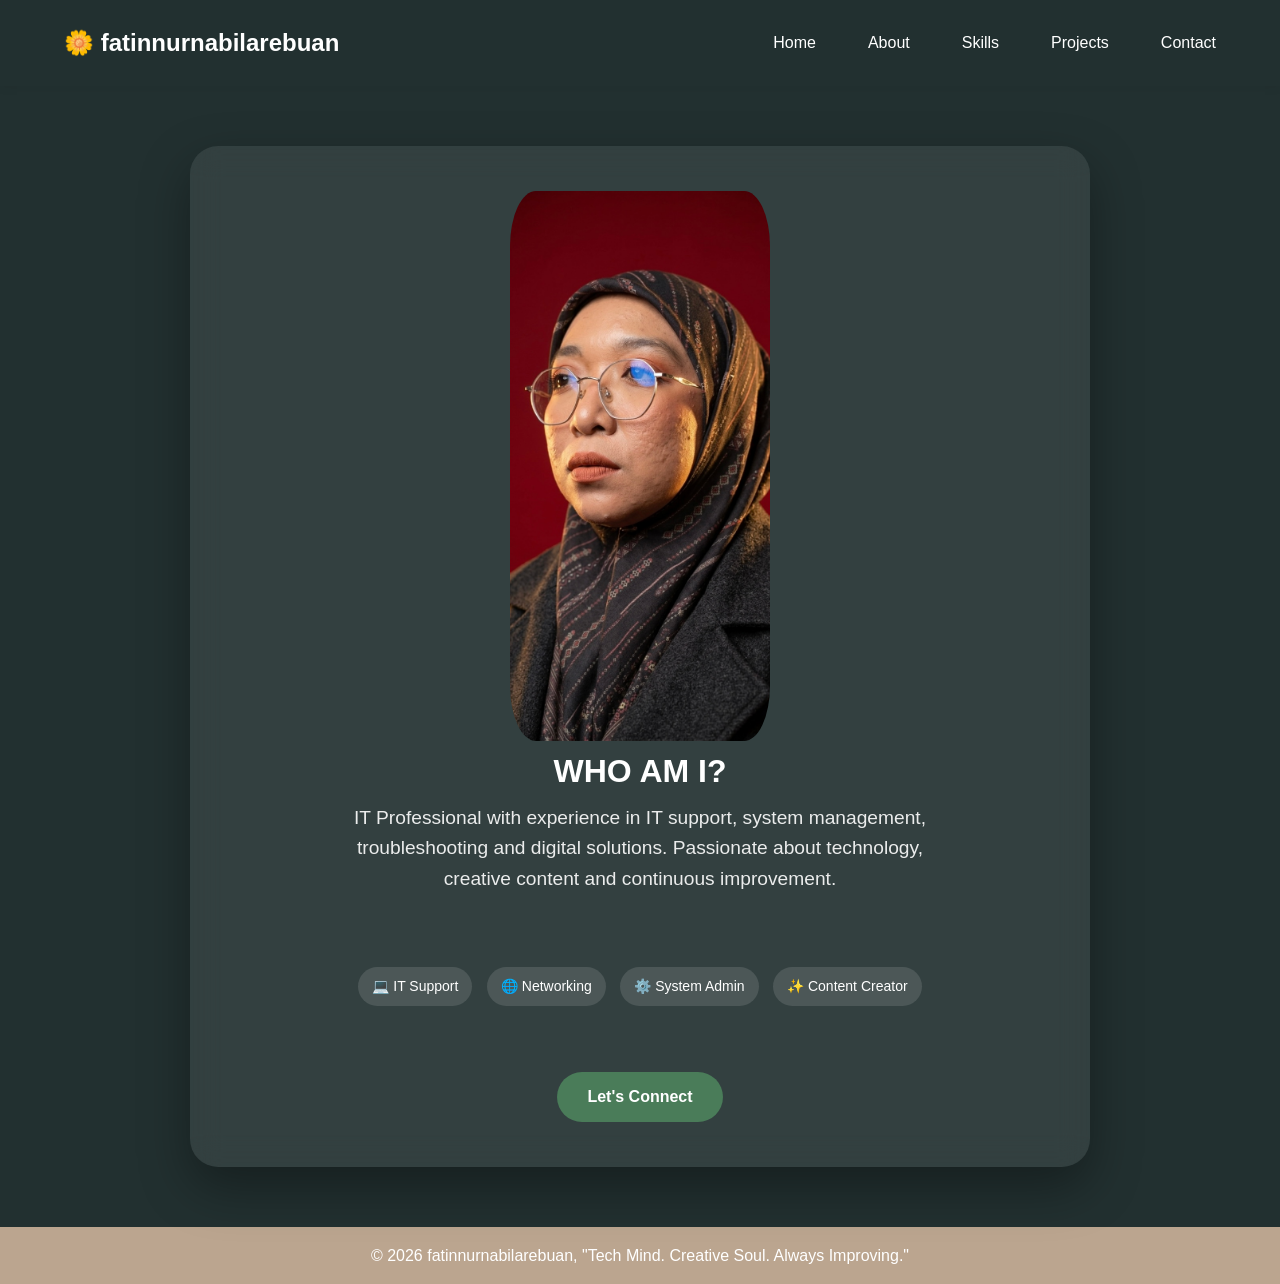
<file: index.html>
<!DOCTYPE html>
<html lang="en">
<head>
    <meta charset="UTF-8">
    <meta name="viewport" content="width=device-width, initial-scale=1.0">
	<link rel="stylesheet" href="style.css" />
    <title>fatinnurnabilarebuan</title>
    <style>
        /* CSS Variables for Earthy Colors */
        :root {
            --earth-dark: #1b261b;
            --earth-moss: #4a7c59;
            --earth-light: #e8f5e9;
            --earth-text: #333333;
            --earth-white: #ffffff;
        }

        /* Base Resets & Typography */
        * {
            margin: 0;
            padding: 0;
            box-sizing: border-box;
            font-family: 'Segoe UI', Tahoma, Geneva, Verdana, sans-serif;
        }

        body {
            /*background-color: var(--earth-light);*/
			background-color: #223030;
			color: var(--earth-text);
			line-height: 1.6;
			display: flex;
			flex-direction: column;
			/*min-height: 100vh;*/
        }

        /* Header Navigation */
        header {
            display: flex;
            justify-content: space-between;
            align-items: center;
            padding: 1.5rem 5%;
            /*background-color: var(--earth-white);*/
            background-color: #223030;
            box-shadow: 0 2px 10px rgba(0,0,0,0.05);
        }

        .logo {
            font-size: 1.5rem;
            font-weight: bold;
            color: var(--earth-white);
            display: flex;
            align-items: center;
            gap: 8px;
        }

        nav a {
            text-decoration: none;
            color: var(--earth-white);
            margin-left: 2rem;
            font-weight: 500;
            transition: color 0.3s ease;
        }

        nav a:hover {
            color: var(--earth-moss);
        }

        /* Hero Section*/
        /*.hero {
            /*background: linear-gradient(rgba(27, 38, 27, 0.85), rgba(27, 38, 27, 0.85)), url('https://unsplash.com') no-repeat center center/cover;*/
            background: linear-gradient(rgba(149, 157, 144, 0.85), rgba(149, 157, 144, 0.85)), url('https://unsplash.com') no-repeat center center/cover;
            color: var(--earth-white);
            text-align: center;
            padding: 85px 5%;
        }*/

        .card h1 {
            font-size: 3rem;
            margin-bottom: 1rem;
        }

        .card p {
            font-size: 1.2rem;
            max-width: 600px;
            margin: 0 auto 2rem auto;
            opacity: 0.9;
        }

        .btn {
            background-color: var(--earth-moss);
            color: var(--earth-white);
            padding: 12px 30px;
            border-radius: 50px;
            text-decoration: none;
            font-weight: bold;
            display: inline-block;
            transition: transform 0.3s ease, background-color 0.3s ease;
        }

        .btn:hover {
            background-color: #385e43;
            transform: translateY(-3px);
        }

        /* Features Section */
        /*.features {
            display: grid;
            grid-template-columns: repeat(auto-fit, minmax(300px, 1fr));
            gap: 2rem;
            padding: 5rem 5%;
            max-width: 1200px;
            margin: 0 auto;
        }*/

        
        .card:hover {
            transform: translateY(-10px);
        }

        .card h3 {
            color: var(--earth-moss);
            margin-bottom: 1rem;
            font-size: 1.4rem;
        }

        /* Footer */
        footer {
            /*background-color: var(--earth-dark);*/
             background-color: #BBA58F;
			color: var(--earth-white);
			text-align: center;
			padding: 1rem;
			margin-top: auto;
        }
		
		/* Profile Image */
		.profile {
			width: 260px;
			height: 550px;
			object-fit: cover;
			border-radius: 10%;
			/*border: 5px solid rgba(255,255,255,.3);*/
		}
		
		/* Main Card*/
		.card {
			width: min(900px, 92%);
			padding: 45px;
			border-radius: 28px;
			background: rgba(255,255,255,0.08);
			backdrop-filter: blur(15px);
			box-shadow: 0 20px 50px rgba(0,0,0,.35);
			color: var(--earth-white);
			gap: 5px;
			align-items: center;
			align: center;
			display: flex;
			text-align: center;
			flex-direction: column;
			
			/* ✨ HANGING EFFECT
			transform: translateY(-20px);*/
		}

		/* Profile Image */
		.profile {
			width: 260px;
			height: 550px;
			object-fit: cover;
			border-radius: 10%;
			/*border: 5px solid rgba(255,255,255,.3);*/
		}
		/* Skill Tags */
		.badges span {
			display: inline-block;
			background: rgba(255,255,255,.12);
			padding: 8px 14px;
			border-radius: 20px;
			margin: 5px;
			font-size: 14px;
		}
		
		/* Mobile Responsive*/
		@media(max-width:700px){

			.card {
				text-align: center;
			}

			.profile {
				width: 200px;
				height: 200px;
			}

			h1 {
				font-size: 32px;
			}

			.tagline {
				font-size: 18px;
			}
		}
		
		.wrapper {
			flex: 1;
			display: flex;
			justify-content: center;
			align-items: center;
			padding: 60px 20px;
		}
		
		/* Desktop nav */
		nav {
			display: flex;
			gap: 20px;
		}

		/* hide hamburger on desktop */
		.menu-toggle {
			display: none;
			font-size: 28px;
			color: white;
			cursor: pointer;
		}

		/* MOBILE */
		@media (max-width: 768px) {

			.menu-toggle {
				display: inline;
			}

			nav {
				position: absolute;
				top: 70px;
				right: 0;
				background: #223030;
				flex-direction: column;
				width: 200px;
				padding: 15px;

				display: none; /* hidden by default */
			}

			nav.active {
				display: flex;
			}

			nav a {
				padding: 10px 0;
			}
		}
    </style>
</head>
<body>

    <!-- Navigation -->
    <header>
        <div class="logo">
            🌼 fatinnurnabilarebuan
        </div>

		<!--button class="sidebar-menu-button">
      	<span class="material-symbols-rounded">menu</span>
		</button-->
		<!-- Hamburger Button -->
		<div class="menu-toggle" onclick="toggleMenu()">
			☰
		</div>

		<nav id="navMenu">
			<a href="#">Home</a>
			<a href="#">About</a>
			<a href="skills.html">Skills</a>
			<a href="#">Projects</a>
			<a href="#">Contact</a>
		</nav>

    </header>

    <!-- Card Class-->
    <!--section class="hero"-->
	<main class="wrapper">
	<div class="card">
		<img class="profile" src="profile.jpeg"	alt="Fatin Nabila Profile Photo">
        <h1>WHO AM I?</h1>

        <!--div class="tagline">
            Tech Mind. Creative Soul. Always Improving.
        </div-->
        <p>
            IT Professional with experience in IT support, 
            system management, troubleshooting and digital solutions.
            Passionate about technology, creative content and 
            continuous improvement.
        </p><br>
        <div class="badges">

            <span>💻 IT Support</span>
            <span>🌐 Networking</span>
            <span>⚙️ System Admin</span>
            <span>✨ Content Creator</span>

        </div><br><br>

        <a class="btn" href="#">
            Let's Connect
        </a>
		
	</div></main>
	
	    <!-- Footer -->
    <footer>
        <p>&copy; 2026 fatinnurnabilarebuan, "Tech Mind. Creative Soul. Always Improving."</p>
    </footer>
	
	<script>
	function toggleMenu() {
		document.getElementById("navMenu").classList.toggle("active");
	}
	</script>
</body>

</html>
</file>
<file: style.css>
/* Importing Google Fonts - Poppins */
@import url('https://fonts.googleapis.com/css2?family=Poppins:wght@400;500;600;700&display=swap');

/* {
  margin: 0;
  padding: 0;
  box-sizing: border-box;
  font-family: "Poppins", sans-serif;
}

body {
  min-height: 100vh;
  background: linear-gradient(#F1F3FF, #CBD4FF);
}*/

.sidebar {
  position: fixed;
  top: 0;
  left: 0;
  z-index: 10;
  width: 270px;
  height: 100vh;
  background: #151A2D;
  transition: all 0.4s ease;
}

.sidebar.collapsed {
  width: 85px;
}

.sidebar .sidebar-header {
  display: flex;
  position: relative;
  padding: 25px 20px;
  align-items: center;
  justify-content: space-between;
}

.sidebar-header .header-logo img {
  width: 46px;
  height: 46px;
  display: block;
  object-fit: contain;
  border-radius: 50%;
}

.sidebar-header .sidebar-toggler,
.sidebar-menu-button {
  position: absolute;
  right: 20px;
  height: 35px;
  width: 35px;
  color: #151A2D;
  border: none;
  cursor: pointer;
  display: flex;
  background: #EEF2FF;
  align-items: center;
  justify-content: center;
  border-radius: 8px;
  transition: 0.4s ease;
}

.sidebar.collapsed .sidebar-header .sidebar-toggler {
  transform: translate(-4px, 65px);
}

.sidebar-header .sidebar-toggler span,
.sidebar-menu-button span {
  font-size: 1.75rem;
  transition: 0.4s ease;
}

.sidebar.collapsed .sidebar-header .sidebar-toggler span {
  transform: rotate(180deg);
}

.sidebar-header .sidebar-toggler:hover {
  background: #d9e1fd;
}

.sidebar-nav .nav-list {
  list-style: none;
  display: flex;
  gap: 4px;
  padding: 0 15px;
  flex-direction: column;
  transform: translateY(15px);
  transition: 0.4s ease;
}

.sidebar .sidebar-nav .primary-nav {
  overflow-y: auto;
  scrollbar-width: thin;
  padding-bottom: 20px;
  height: calc(100vh - 227px);
  scrollbar-color: transparent transparent;
}

.sidebar .sidebar-nav .primary-nav:hover {
  scrollbar-color: #EEF2FF transparent;
}

.sidebar.collapsed .sidebar-nav .primary-nav {
  overflow: unset;
  transform: translateY(65px);
}

.sidebar-nav .nav-item .nav-link {
  color: #fff;
  display: flex;
  gap: 12px;
  white-space: nowrap;
  border-radius: 8px;
  padding: 11px 15px;
  align-items: center;
  text-decoration: none;
  border: 1px solid #151A2D;
  transition: 0.4s ease;
}

.sidebar-nav .nav-item:is(:hover, .open)>.nav-link:not(.dropdown-title) {
  color: #151A2D;
  background: #EEF2FF;
}

.sidebar .nav-link .nav-label {
  transition: opacity 0.3s ease;
}

.sidebar.collapsed .nav-link :where(.nav-label, .dropdown-icon) {
  opacity: 0;
  pointer-events: none;
}

.sidebar.collapsed .nav-link .dropdown-icon {
  transition: opacity 0.3s 0s ease;
}

.sidebar-nav .secondary-nav {
  position: absolute;
  bottom: 35px;
  width: 100%;
  background: #151A2D;
}

.sidebar-nav .nav-item {
  position: relative;
}

/* Dropdown Stylings */
.sidebar-nav .dropdown-container .dropdown-icon {
  margin: 0 -4px 0 auto;
  transition: transform 0.4s ease, opacity 0.3s 0.2s ease;
}

.sidebar-nav .dropdown-container.open .dropdown-icon {
  transform: rotate(180deg);
}

.sidebar-nav .dropdown-menu {
  height: 0;
  overflow-y: hidden;
  list-style: none;
  padding-left: 15px;
  transition: height 0.4s ease;
}

.sidebar.collapsed .dropdown-menu {
  position: absolute;
  top: -10px;
  left: 100%;
  opacity: 0;
  height: auto !important;
  padding-right: 10px;
  overflow-y: unset;
  pointer-events: none;
  border-radius: 0 10px 10px 0;
  background: #151A2D;
  transition: 0s;
}

.sidebar.collapsed .dropdown-menu:has(.dropdown-link) {
  padding: 7px 10px 7px 24px;
}

.sidebar.sidebar.collapsed .nav-item:hover>.dropdown-menu {
  opacity: 1;
  pointer-events: auto;
  transform: translateY(12px);
  transition: all 0.4s ease;
}

.sidebar.sidebar.collapsed .nav-item:hover>.dropdown-menu:has(.dropdown-link) {
  transform: translateY(10px);
}

.dropdown-menu .nav-item .nav-link {
  color: #F1F4FF;
  padding: 9px 15px;
}

.sidebar.collapsed .dropdown-menu .nav-link {
  padding: 7px 15px;
}

.dropdown-menu .nav-item .nav-link.dropdown-title {
  display: none;
  color: #fff;
  padding: 9px 15px;
}

.dropdown-menu:has(.dropdown-link) .nav-item .dropdown-title {
  font-weight: 500;
  padding: 7px 15px;
}

.sidebar.collapsed .dropdown-menu .nav-item .dropdown-title {
  display: block;
}

.sidebar-menu-button {
  display: none;
}

/* Responsive media query code for small screens */
@media (max-width: 768px) {
  .sidebar-menu-button {
    position: fixed;
    left: 20px;
    top: 20px;
    height: 40px;
    width: 42px;
    display: flex;
    color: #F1F4FF;
    background: #151A2D;
  }

  .sidebar.collapsed {
    width: 270px;
    left: -270px;
  }

  .sidebar.collapsed .sidebar-header .sidebar-toggler {
    transform: none;
  }

  .sidebar.collapsed .sidebar-nav .primary-nav {
    transform: translateY(15px);
  }
}
</file>
